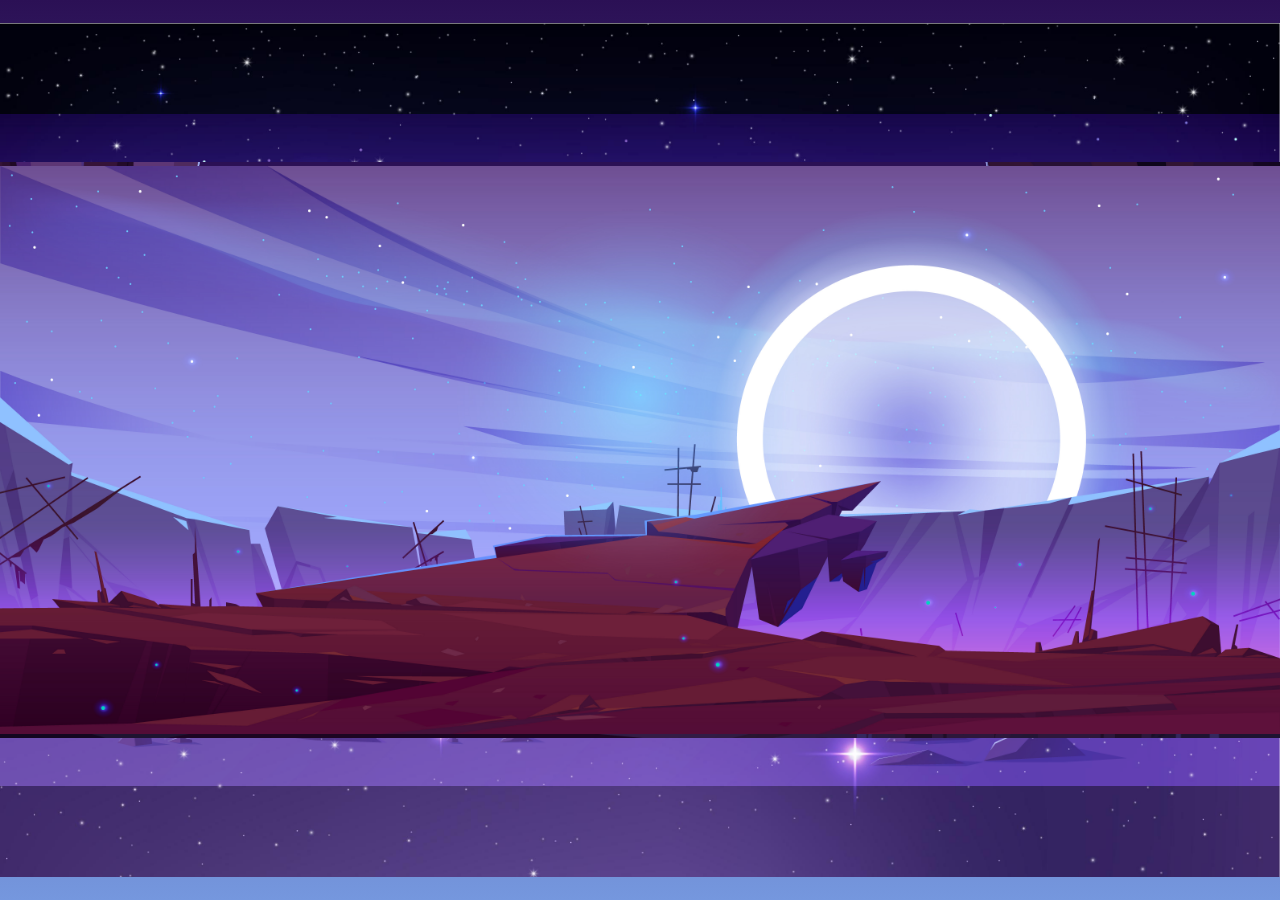
<file: html/index.html>
<!DOCTYPE html>
<html>
    <head>
        <title>Parallax Scrolling Website | vanilla Javascript</title>
        <link rel="stylesheet" type="text/css" href="style.css">
    </head>
    <body>
        <header>
            <a href="#" class="logo">Logo</a>
            <ul>
                <li><a href="#" class="active">Home</a></li>
                <li><a href="#">About</a></li>
                <li><a href="#">Work</a></li>
                <li><a href="#">Contant</a></li>
            </ul>
        </header>
        <section>
            <img src="stars.jpg" id="stars">
            <img src="moon.jpg" id="moon">
            <img src="mountain.jpg" id="mountain">
            <img src="background.jpg" id="background">
        </section>
    </body>
</html>
</file>
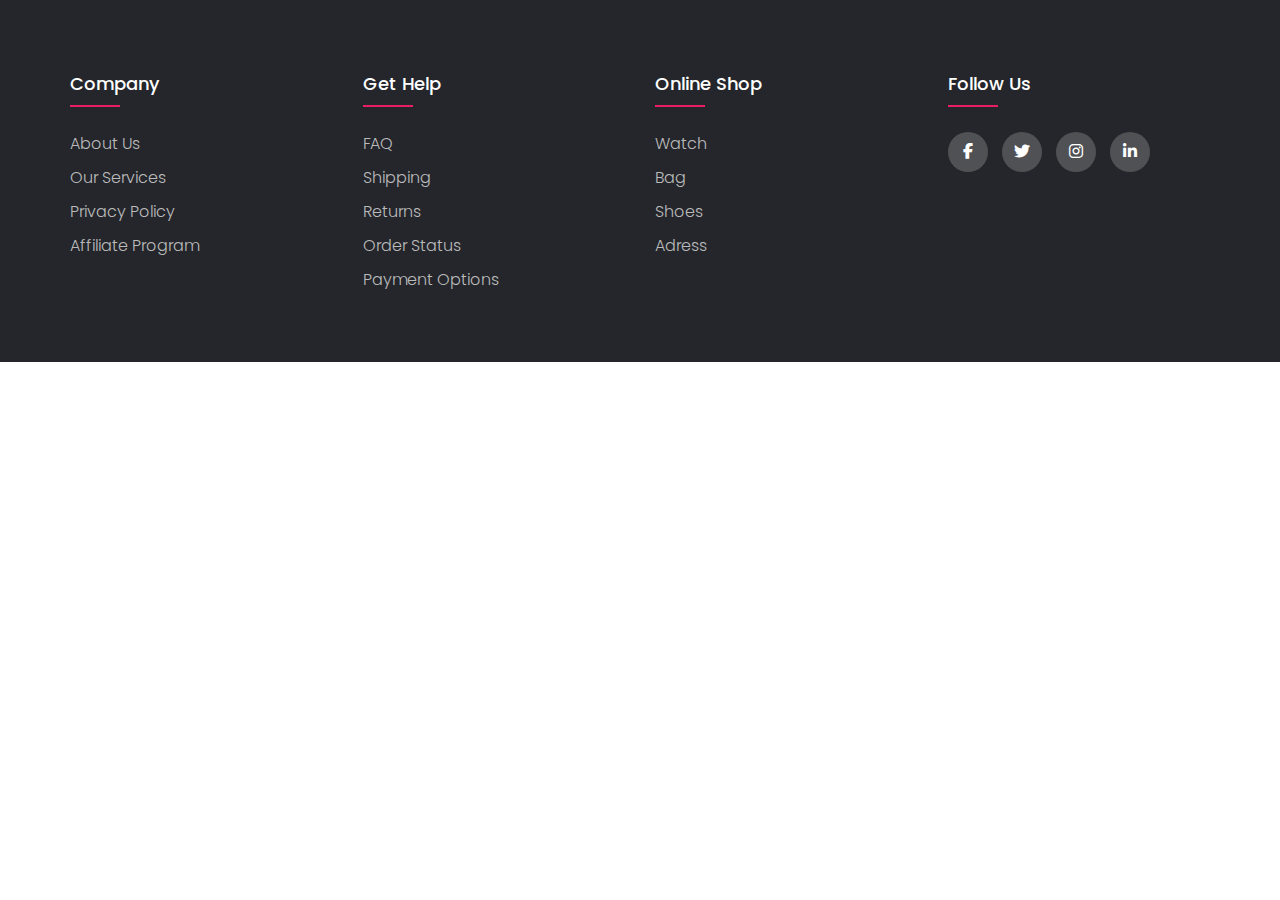
<file: footer/footer.html>
<!DOCTYPE html>
<html lang="en">
<head>
    <title>Footer Design</title>
    <meta charset="utf-8">
    <meta name="Viewport" content="width=device-width, initial-scale=1">
    <link rel="stylesheet" href="style.css">
    <link rel="stylesheet" type="text/css" href="https://cdnjs.cloudflare.com/ajax/libs/font-awesome/6.2.0/css/all.min.css">
</head>
<body>

    <footer class="footer">
        <div class="container">
            <div class="row">
                <div class="footer-col">
                    <h4>company</h4>
                    <ul>
                        <li><a href="#">about us</a></li>
                        <li><a href="#">our services</a></li>
                        <li><a href="#">privacy policy</a></li>
                        <li><a href="#">affiliate program</a></li>

                    </ul>
                </div>
                <div class="footer-col">
                    <h4>get help</h4>
                    <ul>
                        <li><a href="#">FAQ</a></li>
                        <li><a href="#">shipping</a></li>
                        <li><a href="#">returns</a></li>
                        <li><a href="#">order status</a></li>
                        <li><a href="#">payment options</a></li>

                    </ul>
                </div>
                <div class="footer-col">
                    <h4>online shop</h4>
                    <ul>
                        <li><a href="#">watch</a></li>
                        <li><a href="#">bag</a></li>
                        <li><a href="#">shoes</a></li>
                        <li><a href="#">adress</a></li>
                    </ul>
                </div>
                <div class="footer-col">
                    <h4>follow us</h4>
                    <div class="social-links">
                        <a href="#"><i class="fab fa-facebook-f"></i></a>
                        <a href="#"><i class="fab fa-twitter"></i></a>
                        <a href="#"><i class="fab fa-instagram"></i></a>
                        <a href="#"><i class="fab fa-linkedin-in"></i></a>

                    </div>
                </div>
            </div>
        </div>
    </footer>
</body>
</html>
</file>
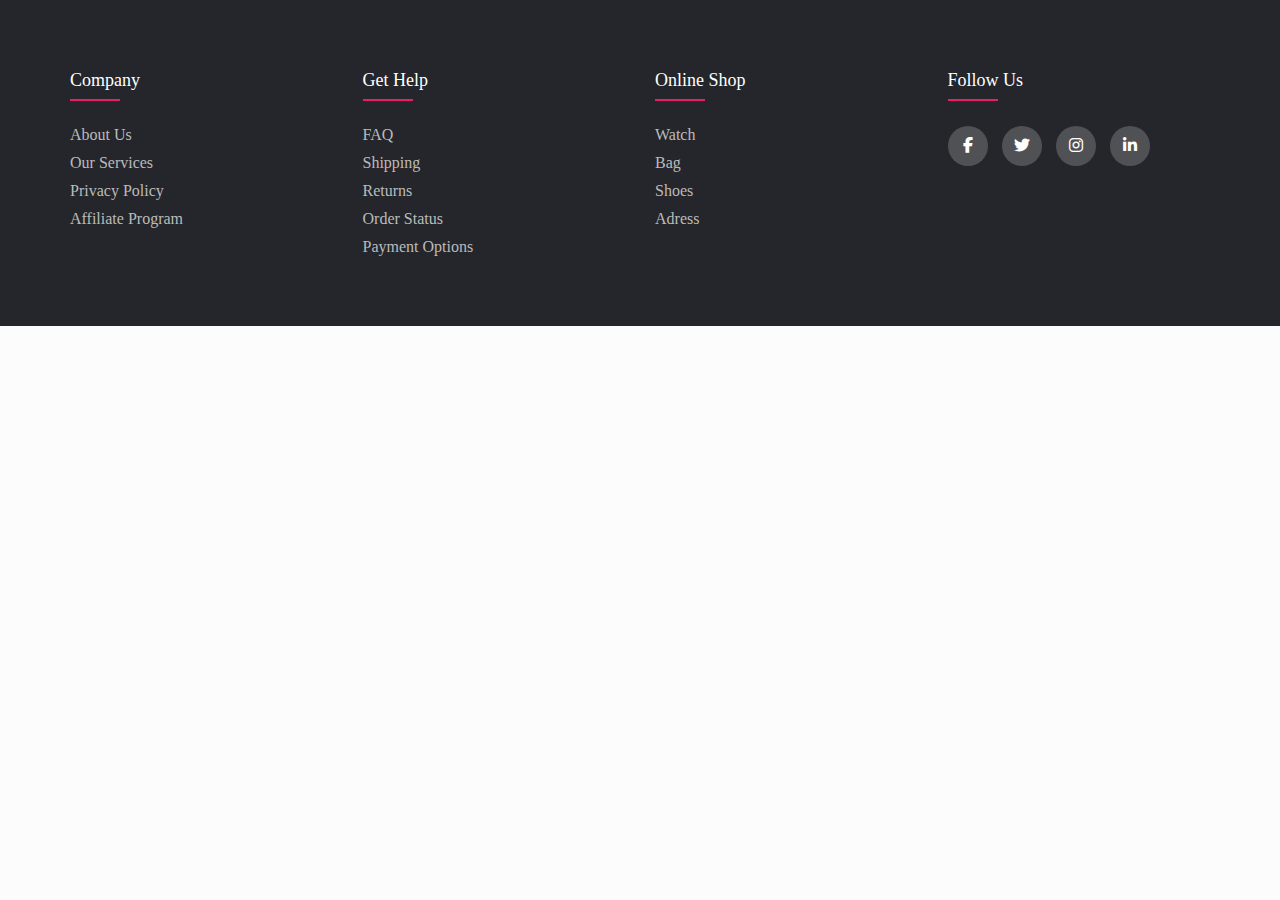
<file: merge/footer.html>
<!DOCTYPE html>
<html lang="en">
<head>
    <title>Footer Design</title>
    <meta charset="utf-8">
    <meta name="Viewport" content="width=device-width, initial-scale=1">
    <link rel="stylesheet" href="style.css">
    <link rel="stylesheet" type="text/css" href="https://cdnjs.cloudflare.com/ajax/libs/font-awesome/6.2.0/css/all.min.css">
</head>
<body>

    <footer class="footer">
        <div class="containes">
            <div class="row">
                <div class="footer-col">
                    <h4>company</h4>
                    <ul>
                        <li><a href="#">about us</a></li>
                        <li><a href="#">our services</a></li>
                        <li><a href="#">privacy policy</a></li>
                        <li><a href="#">affiliate program</a></li>

                    </ul>
                </div>
                <div class="footer-col">
                    <h4>get help</h4>
                    <ul>
                        <li><a href="#">FAQ</a></li>
                        <li><a href="#">shipping</a></li>
                        <li><a href="#">returns</a></li>
                        <li><a href="#">order status</a></li>
                        <li><a href="#">payment options</a></li>

                    </ul>
                </div>
                <div class="footer-col">
                    <h4>online shop</h4>
                    <ul>
                        <li><a href="#">watch</a></li>
                        <li><a href="#">bag</a></li>
                        <li><a href="#">shoes</a></li>
                        <li><a href="#">adress</a></li>
                    </ul>
                </div>
                <div class="footer-col">
                    <h4>follow us</h4>
                    <div class="social-links">
                        <a href="#"><i class="fab fa-facebook-f"></i></a>
                        <a href="#"><i class="fab fa-twitter"></i></a>
                        <a href="#"><i class="fab fa-instagram"></i></a>
                        <a href="#"><i class="fab fa-linkedin-in"></i></a>

                    </div>
                </div>
            </div>
        </div>
    </footer>
</body>
</html>
</file>
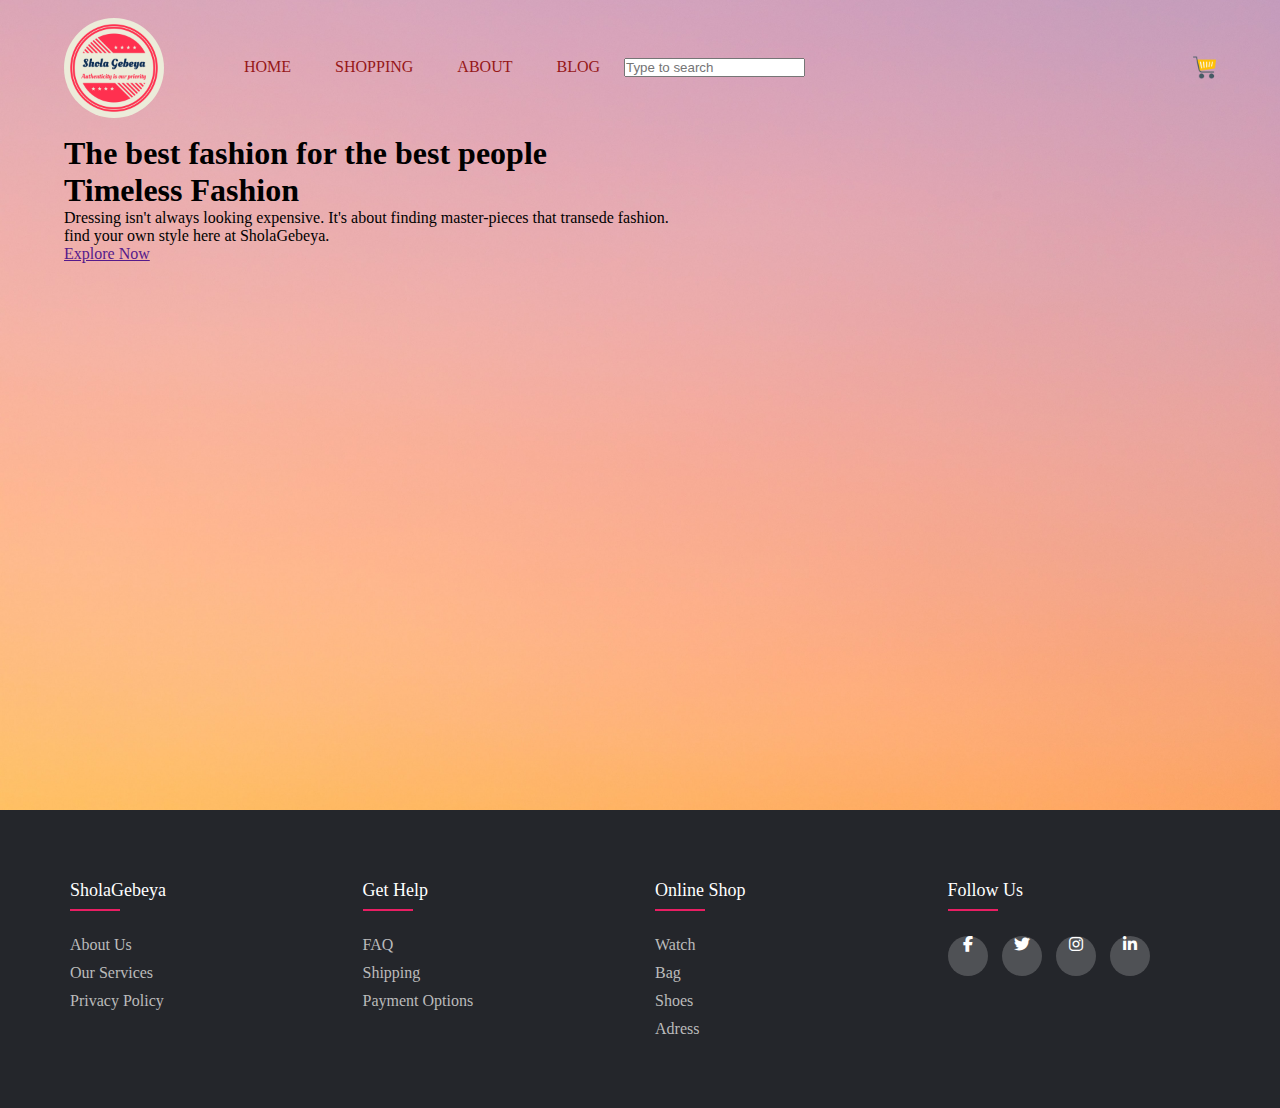
<file: merge/homepage.html>
<html>
<head>
    <title>SholaGebeya</title>
    <link rel="stylesheet" href="style.css">
    <link rel="stylesheet" href="https://stackpath.bootstrapcdn.com/font-awesome/4.7.0/css/font-awesome.min.css">
    <link rel="stylesheet" type="text/css" href="https://cdnjs.cloudflare.com/ajax/libs/font-awesome/6.2.0/css/all.min.css">
</head>
<body>
    <div class="container">
        <div class="navbar">
            <img src="logo.png" class="logo">
            <nav>
                <ul>
                    <li><a href="homepage.html">HOME</a></li>
                    <li><a href="shopping.html">SHOPPING</a></li>
                    <li><a href="about.html">ABOUT</a></li>
                    <li><a href="blog.html">BLOG</a></li>
                    <input class="search-txt" type="text" name="" placeholder="Type to search">
                    <a class="search-btn" href="#"></a>
                </ul>
            </nav>
            <img src="carts.png" class="cart">
        </div>
        <div class="row">
            <div class="col-1">
                <h1>The best fashion for the best people<br>Timeless Fashion</h1>
                <p>Dressing isn't always looking expensive. It's about
                finding master-pieces that transede fashion.<br> find your own
                style here at SholaGebeya.</p>
                <a href="" class="btn">Explore Now</a>
            </div>
        </div>
        <footer class="footer">
            <div class="containes">
                <div class="row">
                    <div class="footer-col">
                        <h4>SholaGebeya</h4>
                        <ul>
                            <li><a href="#">about us</a></li>
                            <li><a href="#">our services</a></li>
                            <li><a href="#">privacy policy</a></li>    
                        </ul>
                    </div>
                    <div class="footer-col">
                        <h4>get help</h4>
                        <ul>
                            <li><a href="#">FAQ</a></li>
                            <li><a href="#">shipping</a></li>
                            <li><a href="#">payment options</a></li>
    
                        </ul>
                    </div>
                    <div class="footer-col">
                        <h4>online shop</h4>
                        <ul>
                            <li><a href="#">watch</a></li>
                            <li><a href="#">bag</a></li>
                            <li><a href="#">shoes</a></li>
                            <li><a href="#">adress</a></li>
                        </ul>
                    </div>
                    <div class="footer-col">
                        <h4>follow us</h4>
                        <div class="social-links">
                            <a href="#"><i class="fab fa-facebook-f"></i></a>
                            <a href="#"><i class="fab fa-twitter"></i></a>
                            <a href="#"><i class="fab fa-instagram"></i></a>
                            <a href="#"><i class="fab fa-linkedin-in"></i></a>
    
                        </div>
                    </div>
                </div>
            </div>
        </footer>
    </div>
</body>
</html>
</file>
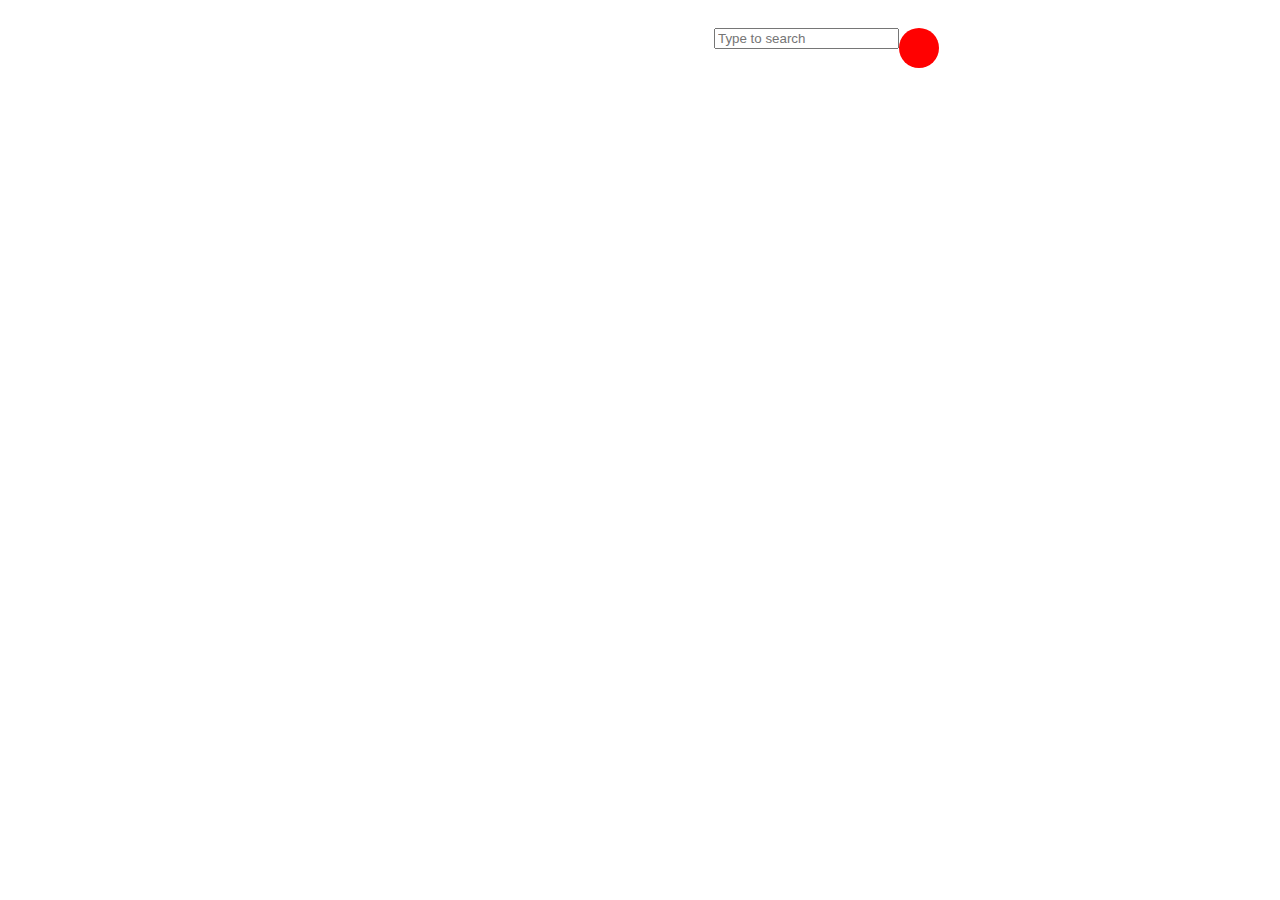
<file: newproject/searchbar.html>
<!DOCTYPE html>
<html>
    <head>
        <meta charset="utf-8">
        <link rel="stylesheet" href="style1.css">
        <script defer src="https://fontawesome.com/icons"></script>
        <title>SholaGebeya</title>
    </head>
    <body>

        <div class="search-box">
            <input class="search-txt" type="text" name="" placeholder="Type to search">
            <a class="search-btn" href="#">
                <i class="fa-solid fa-magnifying-glass"></i>
            </a>
        </div>
    </body>
</html>
</file>
<file: html/style.css>
@import url('https://fonts.googleapis.com/css?family=Poppins:300,400,500,600,700,800,900&display=swap');
*
{
    margin: 0;
    padding: 0;
    box-sizing: border-box;
    font-family: 'Poppins', sans-serif;
}
body
{
    min-height: 100vh;
    background: linear-gradient(#2b1055,#7597de);
}
header
{
    position: absolute;
    top: 0;
    left: 0;
    width: 100%;
    padding: 30px 100px;
    display: flex;
    justify-content: space-between;
    align-items: center; 
}
header .logo
{
    color: #fff;
    font-weight: 700;
    text-decoration: none;
    font-size: 2em;
    text-transform: uppercase;
    letter-spacing: 2px;
}
header ul
{
    display: flex;
    justify-content: center;
    align-items: center;
}
header ul li
{
    list-style: none;
    margin-left: 20px;
}
header ul li a
{
    text-decoration: none;
    padding: 6px 15px;
    color: #fff;
    border-radius: 20px;
}
header ul li a:hover,
header ul li a.active
{
    background: #fff;
    color: #2b1055;
}
section
{
    position: relative;
    width: 100%;
    height: 100vh;
    padding: 100px;
}
section img 
{
    position: absolute;
    top: 0;
    left: 0;
    width: 100%;
    height: 100%;
    object-fit: contain;
}
section img#moon
{
    mix-blend-mode: screen;
}
</file>
<file: footer/style.css>
@import url('https://fonts.googleapis.com/css2?family=Poppins:wght@300;400;500;600;700&display=swap');
body{
    line-height: 1.5;
    font-family: 'Poppins', sans-serif;
}
*{
  margin: 0;
  padding: 0;
  box-sizing: border-box;  
}
.container{
    max-width: 1170px;
    margin: auto;
}
.row{
    display: flex;
    flex-wrap: wrap;
}
ul{
    list-style: none;
}
.footer{
    background-color: #24262b;
    padding: 70px 0;
}
.footer-col{
    width: 25%;
    padding: 0 15px;
}
.footer-col h4{
    font-size: 18px;
    color: #ffffff;
    text-transform: capitalize;
    margin-bottom: 35px;
    font-weight: 500;
    position: relative;
}
.footer-col h4::before{
    content: '';
    position: absolute;
    left: 0;
    bottom: -10px;
    background-color: #e91e63;
    height: 2px;
    box-sizing: border-box;
    width: 50px;
}
.footer-col ul li:not(:last-child){
    margin-bottom: 10px;
}
.footer-col ul li a{
    font-size: 16px;
    text-transform: capitalize;
    color: #ffffff;
    text-decoration: none;
    font-weight: 300;
    color: #bbbbbb;
    display: block;
    transition: all 0.3s ease;
}
.footer-col ul li a:hover{
    color: #ffffff;
    padding-left: 8px;
}
.footer-col .social-links a{
    display: inline-block;
    height: 40px;
    width: 40px;
    background-color: rgba(255,255,255,0.2);
    margin:0 10px 10px 0; 
    text-align: center;
    line-height: 40px;
    border-radius: 50%;
    color: #ffffff;
    transition: all 0.5s ease;
}
.footer-col .social-links a:hover{
    color: #24262b;
    background-color: #ffffff;
}

@media(max-width: 767px){
    .footer-col {
        width: 50%;
        margin-bottom: 30px;
}
}
@media(max-width: 574px){
    .footer-col {
        width: 100%;
}
}
</file>
<file: merge/style.css>
@import url('https://fonts.googleapis.com/css2?family=Poppins:wght@300;400;500;600;700&display=swap');
*{
    margin: 0;
    padding: 0;
    box-sizing: border-box;
}
body{
    background: #fcfcfc;
}
.container{
    height: 100vh;
    width: 100%;
    background-image: url(dave-hoefler-AJXKxuRrUcg-unsplash.jpg);
    background-position: center;
    background-size: cover;
    padding-left: 5%;
    padding-right: 5%;
    box-sizing: border-box;
    position: relative;
}
.logo{
    width: 100px;
    height: auto;
    cursor: pointer;
    border-radius: 90px;
}

.cart{
    width: 23px;
    height: auto;
    cursor: pointer;
}
.cart:hover{
    background-color: #fcfcfc;
}

.navbar {
    min-width: 300px;
    height: 15vh;
    margin: auto;
    display: flex;
    align-items: center;
}
nav{
    flex: 1;
    padding-left: 60px;
}

nav ul li{
    display: inline-block;
    list-style: none;
    margin: 0px 20px;
}

nav ul li a{
    text-decoration: none;
    color: rgb(150, 23, 23);
}

nav ul li a:hover{
    background-color: rgb(255, 255, 255);
}
*{
  margin: 0;
  padding: 0;
  box-sizing: border-box;  
}
.containes{
    max-width: 1170px;
    margin: auto;
}
.row{
    display: flex;
    flex-wrap: wrap;
}
.col-1 {
    height: 75vh;
}
ul{
    list-style: none;
}
.footer{
    background-color: #24262b;
    padding: 70px 0;
    position: absolute;
    left: 0;
    right: 0;

}
.footer-col{
    width: 25%;
    padding: 0 15px;
}
.footer-col h4{
    font-size: 18px;
    color: #ffffff;
    text-transform: capitalize;
    margin-bottom: 35px;
    font-weight: 500;
    position: relative;
}
.footer-col h4::before{
    content: '';
    position: absolute;
    left: 0;
    bottom: -10px;
    background-color: #e91e63;
    height: 2px;
    box-sizing: border-box;
    width: 50px;
}
.footer-col ul li:not(:last-child){
    margin-bottom: 10px;
}
.footer-col ul li a{
    font-size: 16px;
    text-transform: capitalize;
    color: #ffffff;
    text-decoration: none;
    font-weight: 300;
    color: #bbbbbb;
    display: block;
    transition: all 0.3s ease;
}
.footer-col ul li a:hover{
    color: #ffffff;
    padding-left: 8px;
}
.footer-col .social-links a{
    display: inline-block;
    height: 40px;
    width: 40px;
    background-color: rgba(255,255,255,0.2);
    margin:0 10px 10px 0; 
    text-align: center;
    line-height: 40px;
    border-radius: 50%;
    color: #ffffff;
    transition: all 0.5s ease;
}
.footer-col .social-links a:hover{
    color: #24262b;
    background-color: #ffffff;
}

@media(max-width: 767px){
    .footer-col {
        width: 50%;
        margin-bottom: 30px;
}
}
@media(max-width: 574px){
    .footer-col {
        width: 100%;
}
}
</file>
<file: newproject/style1.css>
body{
    margin: 0;
    padding: 0;

}
.search-box{
    position: absolute;
    top: 2%;
    left: 55%;
    height: 40px;
    border-radius: 40px;
    padding: 10px;
}
.search-btn {
    color: rgb(255, 255, 255);
    float: right;
    width: 40px;
    height: 40px;
    border-radius: 50%;
    background: rgb(255, 1, 1);
}
</file>
